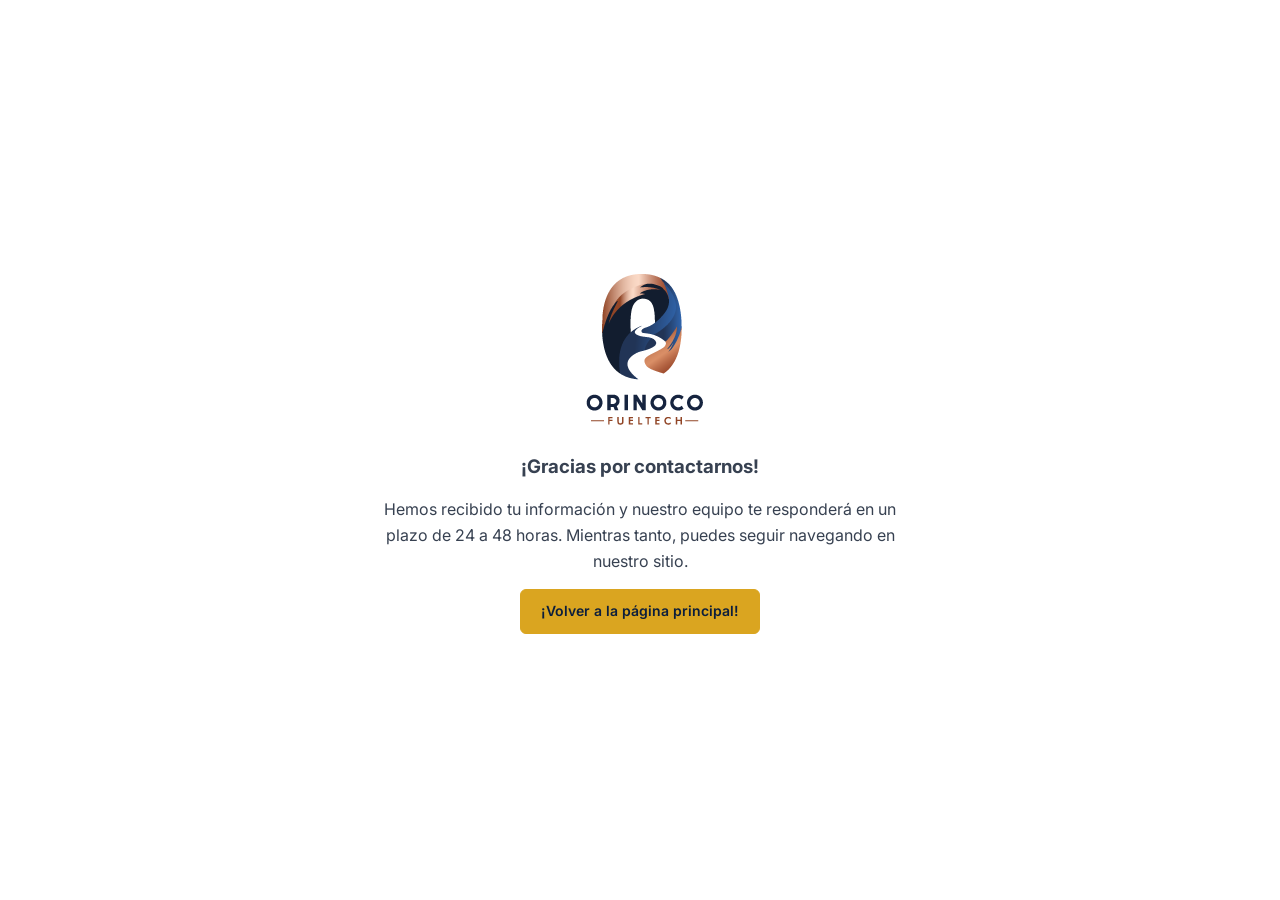
<file: gracias.html>
<!DOCTYPE html>
<html lang="es">

<head>
    <meta charset="UTF-8">
    <meta name="viewport" content="width=device-width, initial-scale=1.0">
    <title>ORINOCO FUELTECH | Operaciones petroleras responsables con tecnología de vanguardia</title>
    <link rel="preconnect" href="https://fonts.googleapis.com">
    <link rel="preconnect" href="https://fonts.gstatic.com" crossorigin>
    <link href="https://fonts.googleapis.com/css2?family=Inter:wght@300;400;500;600;700&display=swap" rel="stylesheet">
    <link rel="stylesheet" href="style.css">
</head>

<body>

    <div class="container-gracias">
            <img src="img/orinoco tech.png" class="gracias__logo" alt="">
            <h3>¡Gracias por contactarnos!</h3>
            <p>Hemos recibido tu información y nuestro equipo te responderá en un plazo de 24 a 48 horas. Mientras tanto, puedes seguir navegando en nuestro sitio.</p>
            <a href="index.html " class="btn btn-primary">¡Volver a la página principal!</a>
    </div>

</body>

</html>
</file>
<file: style.css>
:root {
    --primary: #0C1E3C;
    --primary-dark: #071428;
    --gold: #DAA520;
    --white: #FFFFFF;
    --gray-light: #F5F7FA;
    --gray: #6B7280;
    --gray-dark: #374151;
    --white-text: #FFFFFF;
    --blue-text: #0C1E3C;
}

[data-theme='dark'] {
    --primary: #F5F7FA;
    --primary-dark: ;
    --gold: #DAA520;
    --white: #071428;
    --gray-light: #0C1E3C;
    --gray: #6B7280;
    --gray-dark: #374151;
    --white-text: #FFFFFF;
    --blue-text: #0C1E3C;
}

* {
    margin: 0;
    padding: 0;
    box-sizing: border-box;
}

body {
    font-family: 'Titillium Web', 'Inter', sans-serif;
    line-height: 1.6;
    color: var(--gray-dark);
    background-color: var(--white);
    overflow-x: hidden;
}

.container {
    max-width: 1200px;
    margin: 0 auto;
    padding: 0 20px;
}

/* Modo claro-oscuro */
.toggle-btn {
    transition: transform 0.3s;
}

.toggle-btn:hover {
    transform: scale(1.1);
}

.toggle-btn span img {
    width: 32px;
}

div#themeBtn {
    display: flex;
}

.sun {
    display: none;
}

.moon {
    display: flex;
}

[data-theme='dark'] .sun {
    display: flex;
}

[data-theme='dark'] .moon {
    display: none;
}

.contenedor-lottie--BN{
    display: none;
}

[data-theme='dark'] .contenedor-lottie--BN{
    display: block ;
}

[data-theme='dark'] .contenedor-lottie--c{
    display: none;
}


/* Header */
header {
    position: fixed;
    width: 100%;
    top: px;
    z-index: 1000;
    transition: .2s;
    background-color: var(--white);
}

.header-container {
    display: flex;
    justify-content: space-between;
    align-items: center;
    padding: 8px;
}

.logo {
    display: flex;
    align-items: center;
    font-weight: 700;
    font-size: 20px;
    color: var(--white);
}

.logo span:last-child {
    color: var(--white);
    margin-left: 4px;
}

.logo__img {
    width: 80px;
}

/* Mobile Menu */
.mobile-menu-btn {
    display: none;
    flex-direction: column;
    justify-content: space-between;
    width: 30px;
    height: 21px;
    background: transparent;
    border: none;
    cursor: pointer;
}

.mobile-menu-btn span {
    display: block;
    height: 3px;
    width: 100%;
    background-color: var(--primary);
    border-radius: 3px;
    transition: all 0.3s ease;
}

nav ul {
    display: flex;
    list-style: none;
}

nav ul li {
    margin-left: 25px;
}

nav ul li a {
    text-decoration: none;
    color: var(--primary);
    font-weight: 600;
    transition: color 0.3s;
    font-size: 15px;
}

nav ul li a:hover {
    color: var(--gold);
}

.header-actions {
    display: flex;
    align-items: center;
}

.btn {
    display: inline-block;
    padding: 10px 20px;
    border-radius: 6px;
    font-weight: 600;
    text-decoration: none;
    transition: all 0.3s;
    cursor: pointer;
    font-size: 14px;
    text-align: center;
}

.btn-outline {
    border: 1px solid var(--primary);
    color: var(--primary);
    margin-right: 10px;
    font-weight: 700;
}

.btn-outline:hover {
    background-color: var(--primary);
    color: var(--white);
}

.btn-primary {
    background-color: var(--gold);
    color: var(--blue-text);
    border: 1px solid var(--gold);
}

.btn-primary:hover {
    background-color: #c6951c;
}

header.abajo {
    background-color: var(--white);
}

header.abajo .logo__Orinoco {
    color: var(--primary);
}

header.abajo .logo__Fueltech {
    color: var(--gold);
}

header.abajo nav ul li a {
    color: var(--primary);
}

header.abajo nav ul li a:hover {
    color: var(--gold);
}

header.abajo .mobile-menu-btn span {
    background-color: var(--primary);
}

/* Hero Section */
.hero {
        background-image: linear-gradient(to right, rgb(12 30 60) 30%, rgb(12, 30, 60, 0.9) 35%, rgba(0, 0, 0, 0) 50%), url(img/hero\ chatGPTsinletras.png);
    background-size: cover;
    background-position: center;
    background-repeat: no-repeat;
    color: var(--white-text);
    padding: 160px 0 75px;
    position: relative;
    overflow: hidden;
}

.hero-content {
    max-width: 450px;
    position: relative;
    z-index: 1;
    /* background: rgb(12, 30, 60, 0.7);
    padding: 30px;
    border-radius: 8px;
    backdrop-filter: blur(3px); */
}

.hero h1 {
    font-size: 40px;
    font-weight: 400;
    line-height: 1.2;
    margin-bottom: 20px;
}

.hero p {
    font-size: 16px;
    margin-bottom: 30px;
    opacity: 0.9;
}

.hero-buttons {
    display: flex;
    gap: 15px;
    flex-wrap: wrap;
    max-width: 60%;
}

.hero-buttons .btn {
    padding: 12px 24px;
    flex: 1;
    min-width: 160px;
}

.hero-buttons .btn-outline {
    border: none;
    color: var(--blue-text);
    background-color: var(--gold);
}

.hero-buttons .btn-outline:hover {
    background-color: var(--white);
    color: var(--primary);
}

/* Features Section */
.features {
    /* padding: 0px 0 80px; */
    /* transform: translateY(-160px); */
    /* margin-bottom: -160px; */
    padding: 80px 0;
    background: var(--gray-light);
}

.section-header {
    text-align: center;
    max-width: 700px;
    margin: 0 auto 50px;
}

.section-header h2 {
    font-size: 25px;
    font-weight: 700;
    color: var(--primary);
    margin-bottom: 15px;
    text-align: center;
}



.section-header--boxWhite {
    max-width: 100%;
    /* transform: translateY(-160px); */
    margin: 0 0 15px 0;
}


/* .section-header__white {
    color: var(--white-text) !important;
    font-size: 25px;
    font-weight: 700;
    margin-bottom: 15px;
} */

.section-header p {
    font-size: 16px;
    color: var(--gray);
}

.features-grid {
    display: grid;
    grid-template-columns: repeat(3, minmax(280px, 1fr));
    gap: 25px;
    justify-content: center;
}

.feature-card {
    height: stretch;
    background-color: var(--white);
    border-radius: 8px;
    padding: 15px;
    text-align: center;
    box-shadow: 0 4px 6px rgba(0, 0, 0, 0.09);
}

/* .features__card-wrapper:first-child .feature-card,
.features__card-wrapper:nth-child(2) .feature-card,
.features__card-wrapper:nth-child(3) .feature-card {
    transform: translateY(-160px);
} */

/* .features__card-wrapper:nth-child(2) .feature-card{
            animation:slide-top 0.4s linear both;
        }
        .features__card-wrapper:nth-child(3) .feature-card{
            animation:slide-top 0.4s linear both;
        } */

.feature-card:hover {
    /* scale: 1.03; */
    box-shadow: 0 10px 25px rgba(0, 0, 0, 0.1);
}

.feature-icon {
    width: 60px;
    height: 60px;
    background-color: rgba(218, 165, 32, 0.1);
    border-radius: 50%;
    display: flex;
    align-items: center;
    justify-content: center;
    margin: 0 auto 20px;
}

.feature-icon svg {
    width: 28px;
    height: 28px;
    fill: var(--gold);
}

.feature-card h3 {
    font-size: 20px;
    font-weight: 600;
    margin-bottom: 5px;
    color: var(--primary);
}

.feature-card p {
    color: var(--gray);
    font-size: 14px;
}

.feature-card__img {
    width: 100%;
    border-radius: 8px;
    height: 200px;
    object-fit: cover;
}

.features__card-wrapper:nth-child(2) .feature-card__img {
    object-position: 0 72%;
}

.features__card-wrapper:nth-child(1) .feature-card__img {
    object-position: 0 74%;
}

.features__card-wrapper:nth-child(3) .feature-card__img {
    object-position: bottom;
}

/* CARRUSEL INFINITO LOGO*/
.carouselInfinitoLogo {
    display: flex;
    overflow-x: auto;
}

.carouselInfinitoLogo::-webkit-scrollbar {
    display: none;
}

.group {
    display: flex;
    justify-content: center;
    align-items: center;
    gap: 3em;
    animation: spin 18s infinite linear;
    padding-right: 3em;
}

.card {
    height: max-content;
    flex: 0 0 5em;
    color: var(--primary);
    font-weight: 900;
    display: flex;
    font-size: 35px;
}

.carouselInfinitoLogo__textgold {
    color: var(--gold);
}

.carouselInfinitoLogo__img {
    max-width: 200px;
}

/* CARRUSEL QUIENES SOMOS */

/* about con animacion */
.about {
    padding: 80px 0 0;
    background-color: var(--white);
}

.about .section-header {
    text-align: center;
    max-width: 700px;
    margin: 0 auto 50px;
}

.about .section-header h2 {
    font-size: 32px;
    font-weight: 700;
    color: var(--primary);
    margin-bottom: 15px;
    text-align: left;
}

.about .section-header h3 {
    color: var(--primary);
}

.about .section-header p {
    font-size: 16px;
    color: var(--gray);
}

.about-card .section-header {
    text-align: left;
    margin: 0 auto 20px;
}

.about-grid {
    display: grid;
    grid-template-columns: repeat(2, 1fr);
    gap: 25px;
    align-items: center;
}

.about .feature-card {
    border-radius: 8px;
    padding: 30px 20px;
    text-align: left;
    transition: transform 0.3s, box-shadow 0.3s;
}

.about-icon {
    width: 60px;
    height: 60px;
    background-color: rgba(218, 165, 32, 0.1);
    border-radius: 50%;
    display: flex;
    align-items: center;
    justify-content: center;
    margin: 0 auto 20px;
}

.about-icon svg {
    width: 28px;
    height: 28px;
    fill: var(--gold);
}

.about-card p {
    color: var(--gray);
    font-size: 16px;
}

.about_info {
    display: flex;
    gap: 10px;
    margin-bottom: 8px;
}

img.about_info__img {
    width: 20px;
    height: 20px;
    margin-top: 3px;
}

.about_info__conclusion {
    font-size: 16px;
    max-width: 70%;
    line-height: 17px;
    margin-top: 12px;
}

.about_info p {
    text-align: left;
}

/* lottie */
.about__lottie-info-box {
    display: grid;
    grid-template-columns: repeat(2, minmax(300px, 1fr));
}

.about-text {
    color: var(--gray-dark);
}

[data-theme='dark'] .about-text {
    color: var(--primary);
}

.about-text .value-item p{
    color: var(--gray);
}

/* About Section */
        .value-item {
        display: flex;
    gap: 10px;
    margin-bottom: 8px;
        }
    .value-item .about_info__img {
    width: 20px !important;
    height: 20px !important;
    margin-top: 3px;
        object-fit:cover;
    min-height:auto;
    object-position:unset;
    }
    .value-item span{
        font-weight: bold;
        color: var(--primary);
    }

    .aboutLottie{
        width: 100px;
    }
/* .about {
            padding: 80px 0;
        }
        
        .about-content {
            display: grid;
            grid-template-columns: 1fr 1fr;
            gap: 50px;
            align-items: center;
        }
        
        .about-text h2 {
            font-size: 32px;
            font-weight: 700;
            color: var(--primary);
            margin-bottom: 20px;
        }
        
        .about-text p {
            font-size: 16px;
            color: var(--gray);
            margin-bottom: 25px;
        }
        
        .about-values {
            margin-top: 30px;
        }
        
        .value-item {
            margin-bottom: 25px;
        }
        
        .value-item h4 {
            font-size: 18px;
            font-weight: 600;
            color: var(--primary);
            margin-bottom: 10px;
        }
        
        .value-item p {
            color: var(--gray);
            font-size: 15px;
        }
        
        .about-highlights {
            display: flex;
            flex-direction: column;
            gap: 20px;
        }
        
        .highlight-card {
            background: var(--white);
            padding: 20px;
            border-radius: 8px;
            box-shadow: 0 4px 6px rgba(0, 0, 0, 0.05);
            border-left: 4px solid var(--gold);
        }
        
        .highlight-card h3 {
            font-size: 18px;
            font-weight: 600;
            color: var(--primary);
            margin-bottom: 15px;
        }
        
        .highlight-card p {
            font-size: 14px;
            color: var(--gray);
            margin-bottom: 10px;
        }
        
        .highlight-card ul {
            list-style: none;
            padding-left: 0;
        }
        
        .highlight-card li {
            margin-bottom: 8px;
            color: var(--gray);
            position: relative;
            padding-left: 20px;
            font-size: 14px;
        }
        
        .highlight-card li:before {
            content: "•";
            color: var(--gold);
            font-weight: bold;
            position: absolute;
            left: 0;
        } */



/* Services Section */
.services {
    padding: 0px 0 80px;
}

.services-grid {
    display: grid;
    grid-template-columns: repeat(2, 1fr);
    gap: 30px;
}

.service-card {
    background-color: var(--white);
    border-radius: 8px;
    padding: 30px;
    box-shadow: 0 4px 6px rgba(0, 0, 0, 0.05);
    transition: transform 0.3s, box-shadow 0.3s;
}

.service-card:hover {
    transform: translateY(-5px);
    box-shadow: 0 10px 25px rgba(0, 0, 0, 0.1);
}

.service-card h3 {
    font-size: 20px;
    font-weight: 600;
    margin-bottom: 15px;
    color: var(--primary);
}

.service-card p {
    color: var(--gray);
    margin-bottom: 15px;
    font-size: 15px;
}

.service-features {
    list-style: none;
    margin-top: 15px;
}

.service-features li {
    margin-bottom: 8px;
    color: var(--gray);
    position: relative;
    padding-left: 20px;
    font-size: 14px;
}

.service-features li:before {
    content: "•";
    color: var(--gold);
    font-weight: bold;
    position: absolute;
    left: 0;
}

.carrousel__about {
    background-color: var(--gray-light);
    margin: 80px 0;
}
.block__img-byd


/* Certifications Section */
.certifications {
    padding: 80px 0;
}

.certifications-grid {
    display: grid;
    grid-template-columns: repeat(1, 1fr);
    gap: 25px;
}

.cert-card {
    background-color: var(--white);
    border-radius: 8px;
    padding: 25px;
    text-align: center;
    box-shadow: 0 4px 6px rgba(0, 0, 0, 0.05);
    border-top: 4px solid var(--gold);
}

.cert-card h3 {
    font-size: 18px;
    font-weight: 600;
    margin-bottom: 15px;
    color: var(--primary);
}

section.certifications__features .section-header h3 {
    color: var(--primary);
}

.certifications__features_info p {
    color: var(--gray);
}

.cert-card p {
    color: var(--gray);
    font-size: 14px;
}

.certifications__box {
    display: grid;
    grid-template-columns: repeat(2, 1fr);
}

img.certifications__img {
    width: 100%;
}

.certifications__features .section-header h2 {
    text-align: left;
}

/* Team Section */
.team {
    padding: 80px 0;

}

.team .container {
    display: grid;
    grid-template-columns: 1fr 1fr;
}

.team .section-header {
    text-align: left;
    margin: 0px;
    background-color: var(--gold);
    padding: 50px;
    display: flex;
    flex-direction: column;
    justify-content: center;
}

.team .section-header h2 {
    color: var(--white-text);
    text-align: left;
}

.team .section-header p {
    color: var(--white-text);
}

.team .container img {
    width: 100%;
    height: 100%;
    object-fit: cover;
}

.team-grid {
    display: grid;
    grid-template-columns: repeat(3, 1fr);
    gap: 25px;
}

.team-card {
    background-color: var(--white);
    border-radius: 8px;
    padding: 25px;
    text-align: center;
    box-shadow: 0 4px 6px rgba(0, 0, 0, 0.05);
}

.team-card h3 {
    font-size: 18px;
    font-weight: 600;
    margin-bottom: 10px;
    color: var(--primary);
}

.team-card p {
    color: var(--gray);
    margin-bottom: 15px;
    font-size: 14px;
}

.team-role {
    color: var(--gold);
    font-weight: 500;
    font-size: 14px;
}

/* Contact Section */
.contact {
    padding: 80px 0;
    background-color: var(--gray-light);
}

.contact-content {
    display: grid;
    grid-template-columns: 1fr 1fr;
    gap: 50px;
}

.contact-info h2 {
    font-size: 32px;
    font-weight: 700;
    color: var(--primary);
    margin-bottom: 20px;
}

.contact-info p {
    font-size: 16px;
    color: var(--gray);
    margin-bottom: 25px;
}

.contact-details {
    margin-bottom: 30px;
}

.contact-detail {
    display: flex;
    align-items: center;
    margin-bottom: 15px;
    color: var(--primary);
}
.contact-info h3{
    color: var(--primary);
}

.contact-detail svg {
    width: 18px;
    height: 18px;
    fill: var(--gold);
    margin-right: 12px;
}

.contact-form {
    background-color: var(--white);
    border-radius: 8px;
    padding: 30px;
    box-shadow: 0 4px 6px rgba(0, 0, 0, 0.05);
}

.form-group {
    margin-bottom: 20px;
}

.form-group label {
    display: block;
    margin-bottom: 8px;
    font-weight: 500;
    color: var(--primary);
    font-size: 14px;
}

.form-group input,
.form-group textarea,
.form-group select {
    width: 100%;
    padding: 12px 15px;
    border: 1px solid #e5e7eb;
    border-radius: 6px;
    font-family: 'Inter', sans-serif;
    font-size: 15px;
    transition: border-color 0.3s;
}

.form-group input:focus,
.form-group textarea:focus,
.form-group select:focus {
    outline: none;
    border-color: var(--gold);
}

.form-group textarea {
    min-height: 120px;
    resize: vertical;
}

/* CTA Section */
.cta {
    background: linear-gradient(135deg, var(--primary) 0%, var(--primary-dark) 100%);
    color: var(--white-text);
    padding: 70px 0;
    text-align: center;
}

.cta h2 {
    font-size: 32px;
    font-weight: 700;
    margin-bottom: 20px;
}

.cta p {
    font-size: 16px;
    max-width: 700px;
    margin: 0 auto 30px;
    opacity: 0.9;
}

/* Footer */
footer {
    background-color: var(--primary-dark);
    color: var(--white-text);
    padding: 50px 0 25px;
}

.footer-grid {
    display: grid;
    grid-template-columns: 2fr 1fr 1fr 1fr;
    gap: 30px;
    margin-bottom: 30px;
}

.footer-logo {
    font-size: 22px;
    font-weight: 700;
    margin-bottom: 15px;
}

.footer-logo span:last-child {
    color: var(--gold);
}

.footer-about p {
    opacity: 0.8;
    margin-bottom: 15px;
    font-size: 14px;
}

.footer-links h4 {
    font-size: 16px;
    font-weight: 600;
    margin-bottom: 15px;
    color: var(--white-text);
}

.footer-links ul {
    list-style: none;
}

.footer-links ul li {
    margin-bottom: 8px;
}

.footer-links ul li a {
    color: rgba(255, 255, 255, 0.7);
    text-decoration: none;
    transition: color 0.3s;
    font-size: 14px;
}

.footer-links ul li a:hover {
    color: var(--gold);
}

.footer-bottom {
    border-top: 1px solid rgba(255, 255, 255, 0.1);
    padding-top: 25px;
    text-align: center;
    color: rgba(255, 255, 255, 0.6);
    font-size: 13px;
}

/* Animate scroll galery */

.block {
    width: 100%;
    position: relative; /* Esencial para el position: absolute del hijo */
    overflow: hidden; /* Oculta el contenido que se desliza */
    animation: appear linear;
    animation-timeline: view();
    animation-range: entry 0 cover 40%;
    transform: translateZ(0); 
    -webkit-transform: translateZ(0);
}

.block__img {
    object-fit: cover;
    width: 100%;
    height: 100%;
}

.galery {
    width: 98%;
    max-width: 1100px;
    margin: 40px auto 0;
    display: grid;
    grid-template-columns: repeat(auto-fit, minmax(310px, 1fr));
    gap: 20px;
    grid-auto-rows: 250px;
}

.block__contentTarget {
    position: absolute;
    width: 95%;
    background-color: rgba(0, 0, 0, 0.3);
    -webkit-backdrop-filter: blur(2px);
    backdrop-filter: blur(2px);
    
    /* Cambiamos height por max-height para permitir el ajuste automático */
    height: auto; 
    min-height: 40px; /* Altura mínima para el tab inicial */
    max-height: 40px; /* Limitamos al inicio */
    
    bottom: 10px; /* Un pequeño margen para que no toque el borde inferior */
    left: 50%;
    transform: translateX(-50%) translateZ(0); /* Centrado perfecto y estabilidad Safari */
    -webkit-transform: translateX(-50%) translateZ(0);
    
    transition: max-height 0.5s ease-in-out, background-color 0.3s ease;
    
    color: var(--white-text);
    border-radius: 8px; /* Redondeado completo queda mejor para este estilo */
    padding: 10px 15px;
    overflow: hidden;
    z-index: 10;
}

.block:hover .block__contentTarget {
    background: #ffffff;
    
    /* El truco: un max-height superior al contenido real */
    /* Safari ajustará el cuadro blanco al tamaño del texto dentro de este límite */
    max-height: 400px; 
    
    color: var(--blue-text);
    box-shadow: 0 10px 20px rgba(0, 0, 0, 0.2);
}

.block__contentTarget h4 {
    margin: 0;
    color: inherit; /* Hereda blanco del padre oscuro */
    transition: color 0.3s ease;
}
.block:hover .block__contentTarget h4 {
    color: var(--blue-text); /* Azul sobre blanco */
}
.block:hover .block__contentTarget h4 {
    white-space: normal; /* Permite que el texto fluya cuando ya hay espacio */
}
.block:hover .block__contentTarget p {
    opacity: 1; /* Se hace visible */
    color: var(--gray-dark); /* Color de texto legible */
}

/* Quienes somos */

.carousel-container {
    position: relative;
    width: 100%;
    max-width: 1200px;
    margin: auto;
    overflow: hidden;
    font-family: 'Segoe UI', Tahoma, Geneva, Verdana, sans-serif;
    border-radius: 8px;
    padding: 80px 0;
}

.carousel-track {
    display: flex;
    transition: transform 0.8s ease-in-out;
}

.carousel-slide {
    min-width: 100%;
    box-sizing: border-box;
    max-height: 600px;
}

.slide-content {
    display: grid;
    grid-template-columns: 1fr 1fr;
    gap: 50px;
    align-items: center;
    max-height: 600px;
}

.slide-content img {
    width: 100%;
    height: 100%;
    object-fit: cover;
    min-height: 300px;
    object-position: right;
}

.text-box {
    width: 50%;
    padding: 40px;
    box-sizing: border-box;
    display: flex;
    flex-direction: column;
    justify-content: center;
}

.text-box h2 {
    color: var(--primary-color);
    margin-top: 0;
}

.text-box h3 {
    color: #333;
    margin-bottom: 5px;
    border-bottom: 2px solid var(--primary-color);
    display: inline-block;
    width: fit-content;
}

.text-box p {
    line-height: 1.6;
    color: #555;
}

.text-box ul {
    padding-left: 20px;
    color: #555;
}

/* Indicadores */
.carousel-indicators {
    text-align: center;
    margin-top: 10px;
}

.dot {
    height: 12px;
    width: 12px;
    margin: 0 5px;
    background-color: var(--gray);
    border-radius: 50%;
    display: inline-block;
    cursor: pointer;
    transition: background-color 0.3s;
}

.dot.active {
    background-color: var(--gold);
}


/* GRACIAS */
.gracias__logo {
    max-width: 200PX;
}

.container-gracias {
    max-width: 550px;
    height: 100vh;
    margin: 0 auto;
    gap: 15px;
    display: flex;
    justify-content: center;
    align-items: center;
    flex-direction: column;
    text-align: center;
}

/* certifications */

.certifications__features {
    padding: 80px 0;
    /* margin-bottom: 80px; */
    background-color: var(--gray-light);
}

.certifications__features-grid {
    display: grid;
    grid-template-columns: 1fr 1fr;
    gap: 50px;
    align-items: center;
}

.certifications__feature-card .section-header {
    text-align: left;
    margin: 0 auto 10px;
}

.certifications__features_info {
    display: flex;
    align-items: center;
    gap: 10px;
    margin-bottom: 8px;
}

.certifications__features_info__img {
    width: 20px;
    height: 20px;
}

.certifications__boximg {
    height: stretch;
}

.certifications__boximg__img {
    width: 100%;
    height: 100%;
    max-height: 450px;
    object-fit: cover;
}

.logo__img-mb {
    display: none;
}

/* ANIMACIONES */
/* @keyframes slide-top{
            0%{transform:translateY(0)}
            100%{transform:translateY(-160px)}
        } */


        /* CONTADOR */

        .contador .container {
            margin-top: 80px;
    display: flex;
    justify-content: center;
    gap: 80px;
}

.contador_item {
    text-align: center;
}

.odometer{
    font-size: 70px;
    font-weight: 700;
}

.contador__signos{
    display: flex;
        justify-content: center;
    align-items: center;
    font-size: 70px;
    font-weight: 700;
}

section.contador {
    color: var(--primary);
}

@keyframes spin {
    from {
        translate: 0;
    }

    to {
        translate: -100%;
    }
}

@keyframes appear {
    from {
        opacity: 1;
        scale: 1;
        /* transform: translateX(-100px); */
    }

    to {
        opacity: 1;
        scale: 1;
        /* transform: translateX(0px); */
    }
}

/* ===== RESPONSIVE DESIGN ===== */

/* Tablets */
@media (max-width: 992px) {

    .features-grid,
    .certifications-grid,
    .team-grid {
        grid-template-columns: repeat(1, minmax(280px, 600px));
    }

    .services-grid {
        grid-template-columns: 1fr;
    }

    .footer-grid {
        grid-template-columns: 1fr 1fr;
        gap: 40px;
    }

    .slide-content {
        grid-template-columns: 1fr;
        gap: 30px;
        max-height: none;
                max-width: 600px;
        margin: auto;
    }

    .carousel-slide {
        max-height: none;
        padding: 0 20px;
    }

    .slide-content img {
        height: 300px;
        /* Altura fija para la imagen en móvil */
        border-radius: 8px;
    }

    .about-text {
        padding: 0 10px;
    }

    .about-values {
        display: flex;
        flex-direction: column;
        /* Valores uno debajo de otro */
        gap: 20px;
    }

    .value-item {
        margin-bottom: 0px;
    }

    .about-values {
        gap: 0px;
    }
    .about-grid {
    grid-template-columns: 1fr;
            MAX-WIDTH: 600px;
        margin: auto;
}
.contador .container {
    flex-direction: column;
}
}

/* Mobile Large */
@media (max-width: 768px) {
    .logo__img-mb {
        display: block;
        width: 120px;
    }

    .logo__img-dt {
        display: none;
    }

    .header-container {
        padding: 15px;
    }

    .logo {
        font-size: 18px;
    }

    /* Mobile Menu */
    .mobile-menu-btn {
        display: flex;
    }

    nav {
        position: fixed;
        top: 70px;
        left: 0;
        width: 100%;
        background: var(--white);
        box-shadow: 0 5px 10px rgba(0, 0, 0, 0.1);
        transform: translateY(-100%);
        opacity: 0;
        visibility: hidden;
        transition: all 0.3s ease;
    }

    nav.active {
        transform: translateY(0);
        opacity: 1;
        visibility: visible;
    }

    nav ul {
        flex-direction: column;
        padding: 20px;
    }

    nav ul li {
        margin: 0 0 15px 0;
    }

    nav ul li a {
        display: block;
        padding: 10px 0;
        font-size: 16px;
        color: var(--primary);
    }

    .header-actions {
        display: none;
    }

    .hero {
        background-image: linear-gradient(to right, rgb(12, 30, 60, 0.6) 50%, rgb(12, 30, 60, 0.6) 50%), url(img/HeroOFT2.jpeg);
        padding: 120px 0 60px;
    }

    .hero h1 {
        font-size: 28px;
        text-align: center;
    }

    .hero p {
        text-align: center;
    }

    .hero-buttons {
        margin: auto;
    }

    .hero-buttons .btn {
        width: 100%;
    }

    .hero-content {
    margin: auto;
}

    .about-content,
    .contact-content {
        grid-template-columns: 1fr;
        gap: 40px;
    }

    .section-header h2 {
        font-size: 28px;
        text-align: center !important;
    }

    .features,
    .certifications,
    .team,
    .contact {
        padding: 60px 0;
    }

    .feature-card:first-child {
        animation: none !important;
    }

    .feature-card:nth-child(2) {
        animation: none !important;
    }

    .feature-card:nth-child(3) {
        animation: none !important;
    }

    .features {
        margin-bottom: 0px;
    }

    .section-header {
        animation: none;
    }

    .section-header h2 {
        color: var(--primary);
    }

    .section-header__white {
        color: var(--primary) !important;
        text-align: center !important;
    }

    /* .slide-content img, .text-box { 
            width: 100%; 
        }
    .slide-content { 
        display: flex;
        flex-direction: column; 
        padding: 0 20px;
    } */

    .slide-content img {
        height: 200px;
        /* Imagen más pequeña en teléfonos */
    }

    .about-text h2 {
        font-size: 1.5rem;
        /* Ajuste de título */
    }

    .about-values h4 {
        font-size: 1.1rem;
    }

    .certifications__features-grid {
        grid-template-columns: 1fr;
        max-width: 600px;
        margin: auto;
    }

    .team .container {
        display: grid;
        grid-template-columns: 1fr;
    }

    .certifications__features .section-header h2 {
        text-align: center;
    }

    .section-header h3 {
        text-align: center;
        margin-bottom: 20px;
    }

    .features__card-wrapper:first-child .feature-card,
.features__card-wrapper:nth-child(2) .feature-card,
.features__card-wrapper:nth-child(3) .feature-card {
        transform: none;
}
.section-header--boxWhite{
    transform: none;
}
.team .section-header {
    max-width: 100%;
}
button#mobileMenuBtn {
    order: 2;
    margin: 0;
    margin-left: 20px;
}
div#themeBtn {
    order: 1;
    margin-left: auto;
}

.services {
max-width: 600px;
    margin: auto;
}

.services .container{
    padding: 0px;
}

.block__img-byd {
    object-position: center;
}

}

/* Mobile Small */
@media (max-width: 576px) {

    .features-grid,
    .certifications-grid,
    .team-grid {
        grid-template-columns: 1fr;
    }

    .footer-grid {
        grid-template-columns: 1fr;
        gap: 30px;
    }

    .feature-card,
    .service-card,
    .cert-card,
    .team-card {
        padding: 25px 20px;
    }

    .contact-form {
        padding: 25px 20px;
    }

    .cta h2 {
        font-size: 26px;
    }

    .cta p {
        font-size: 15px;
    }
}

/* Very Small Mobile */
@media (max-width: 400px) {
    .hero h1 {
        font-size: 24px;
    }

    .section-header h2 {
        font-size: 24px;
    }

    .btn {
        padding: 10px 16px;
        font-size: 13px;
    }
}
</file>
